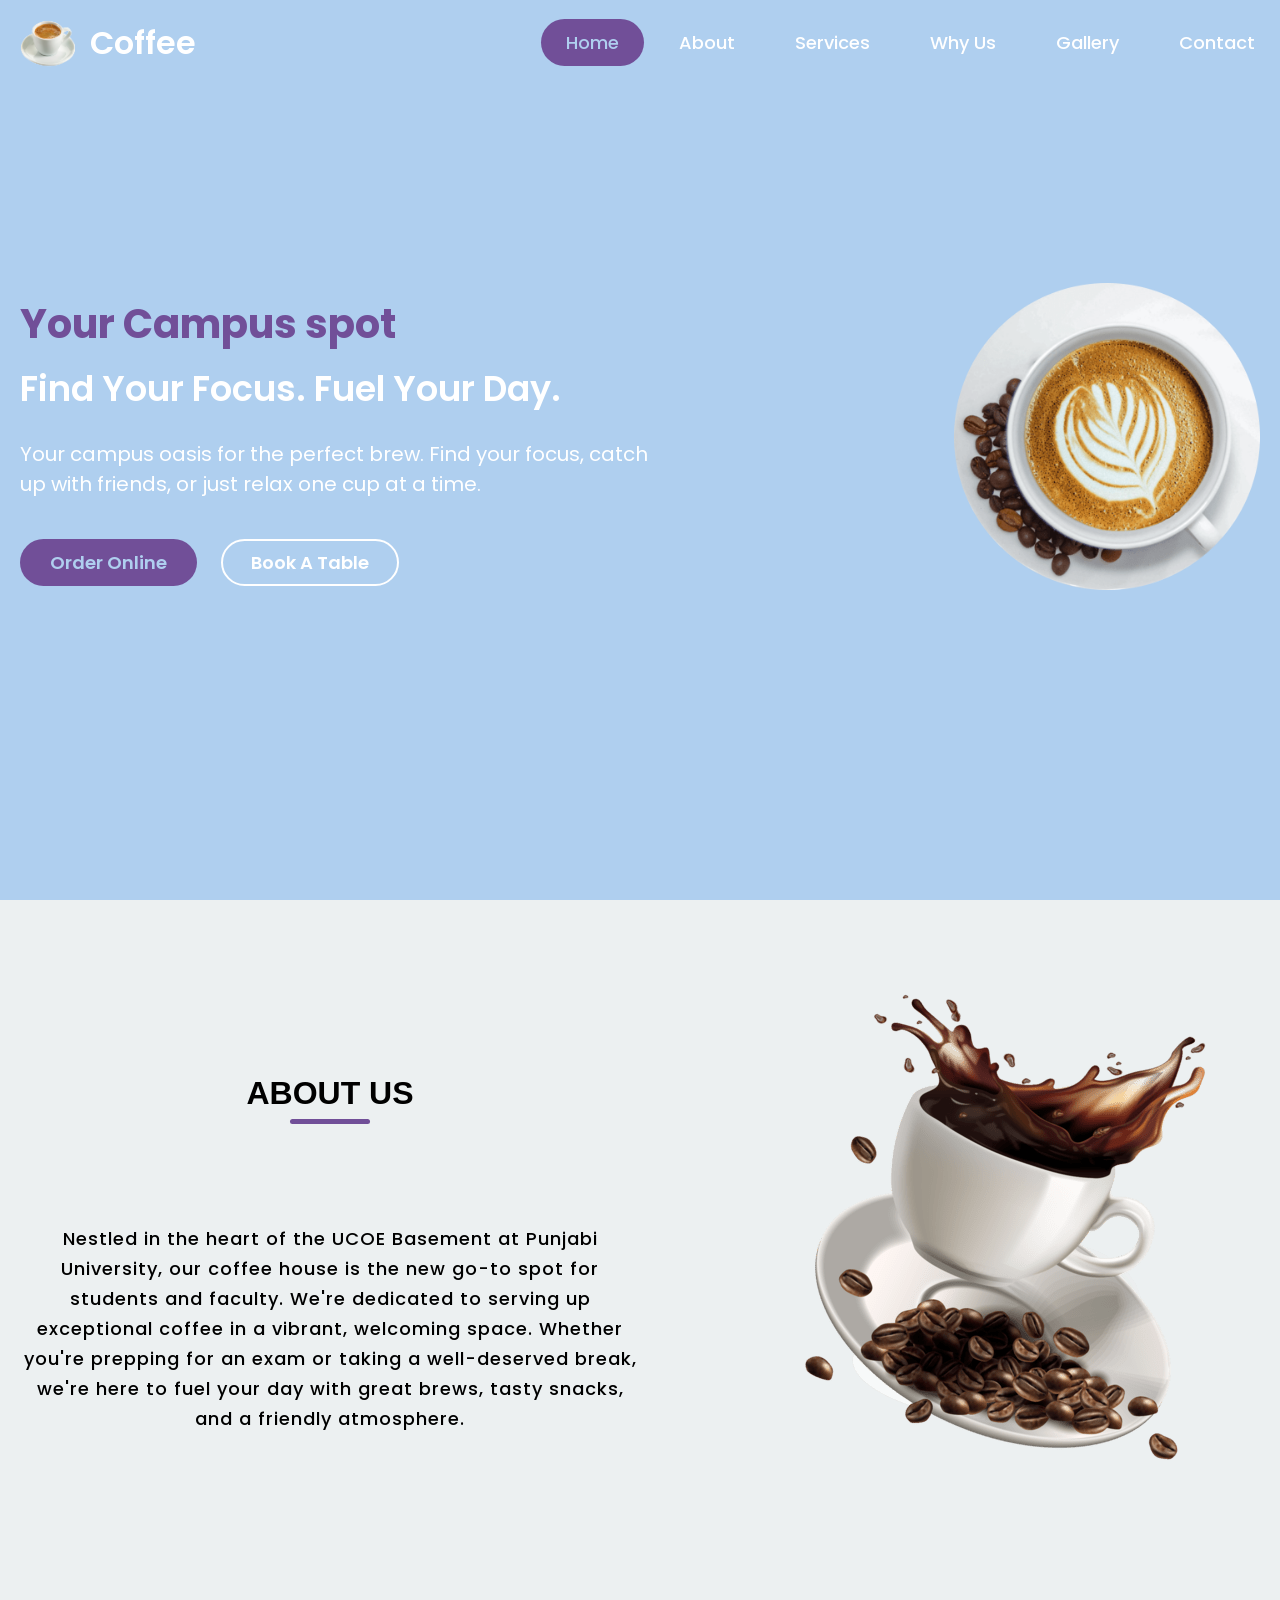
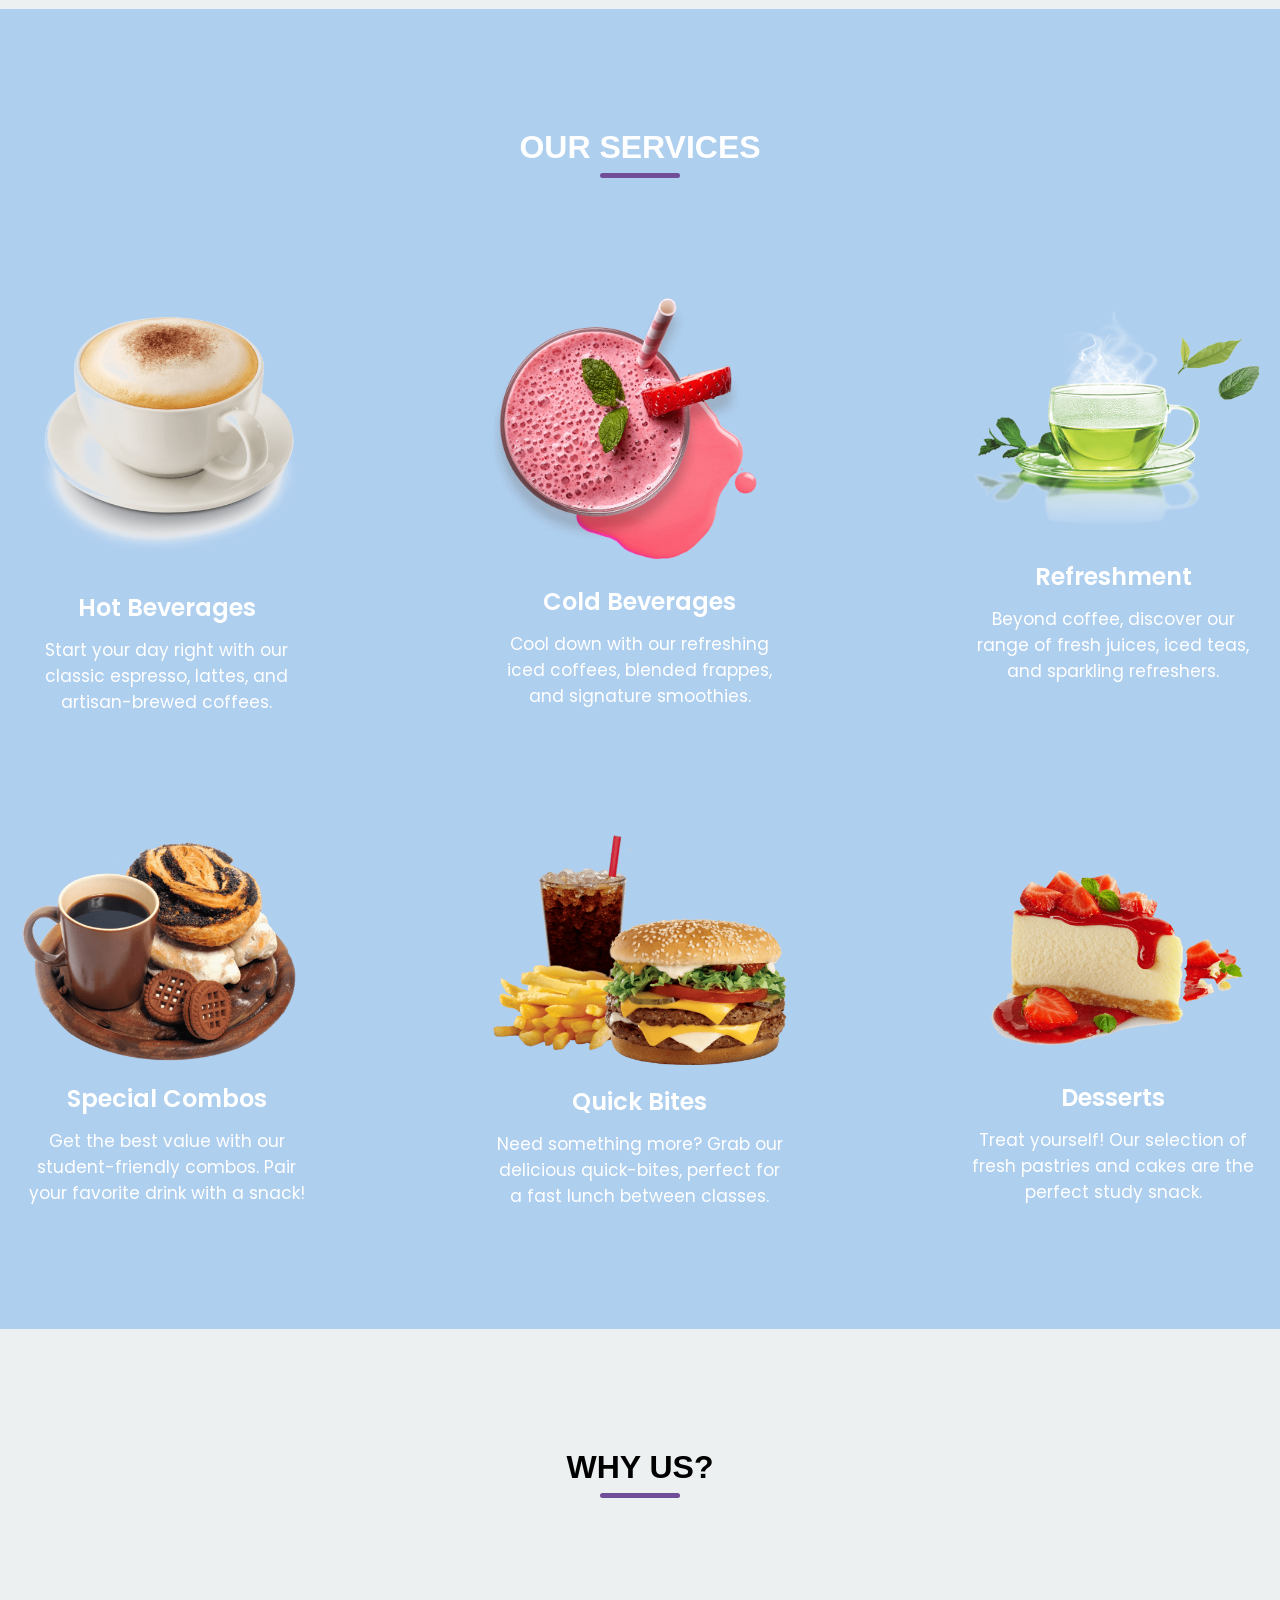
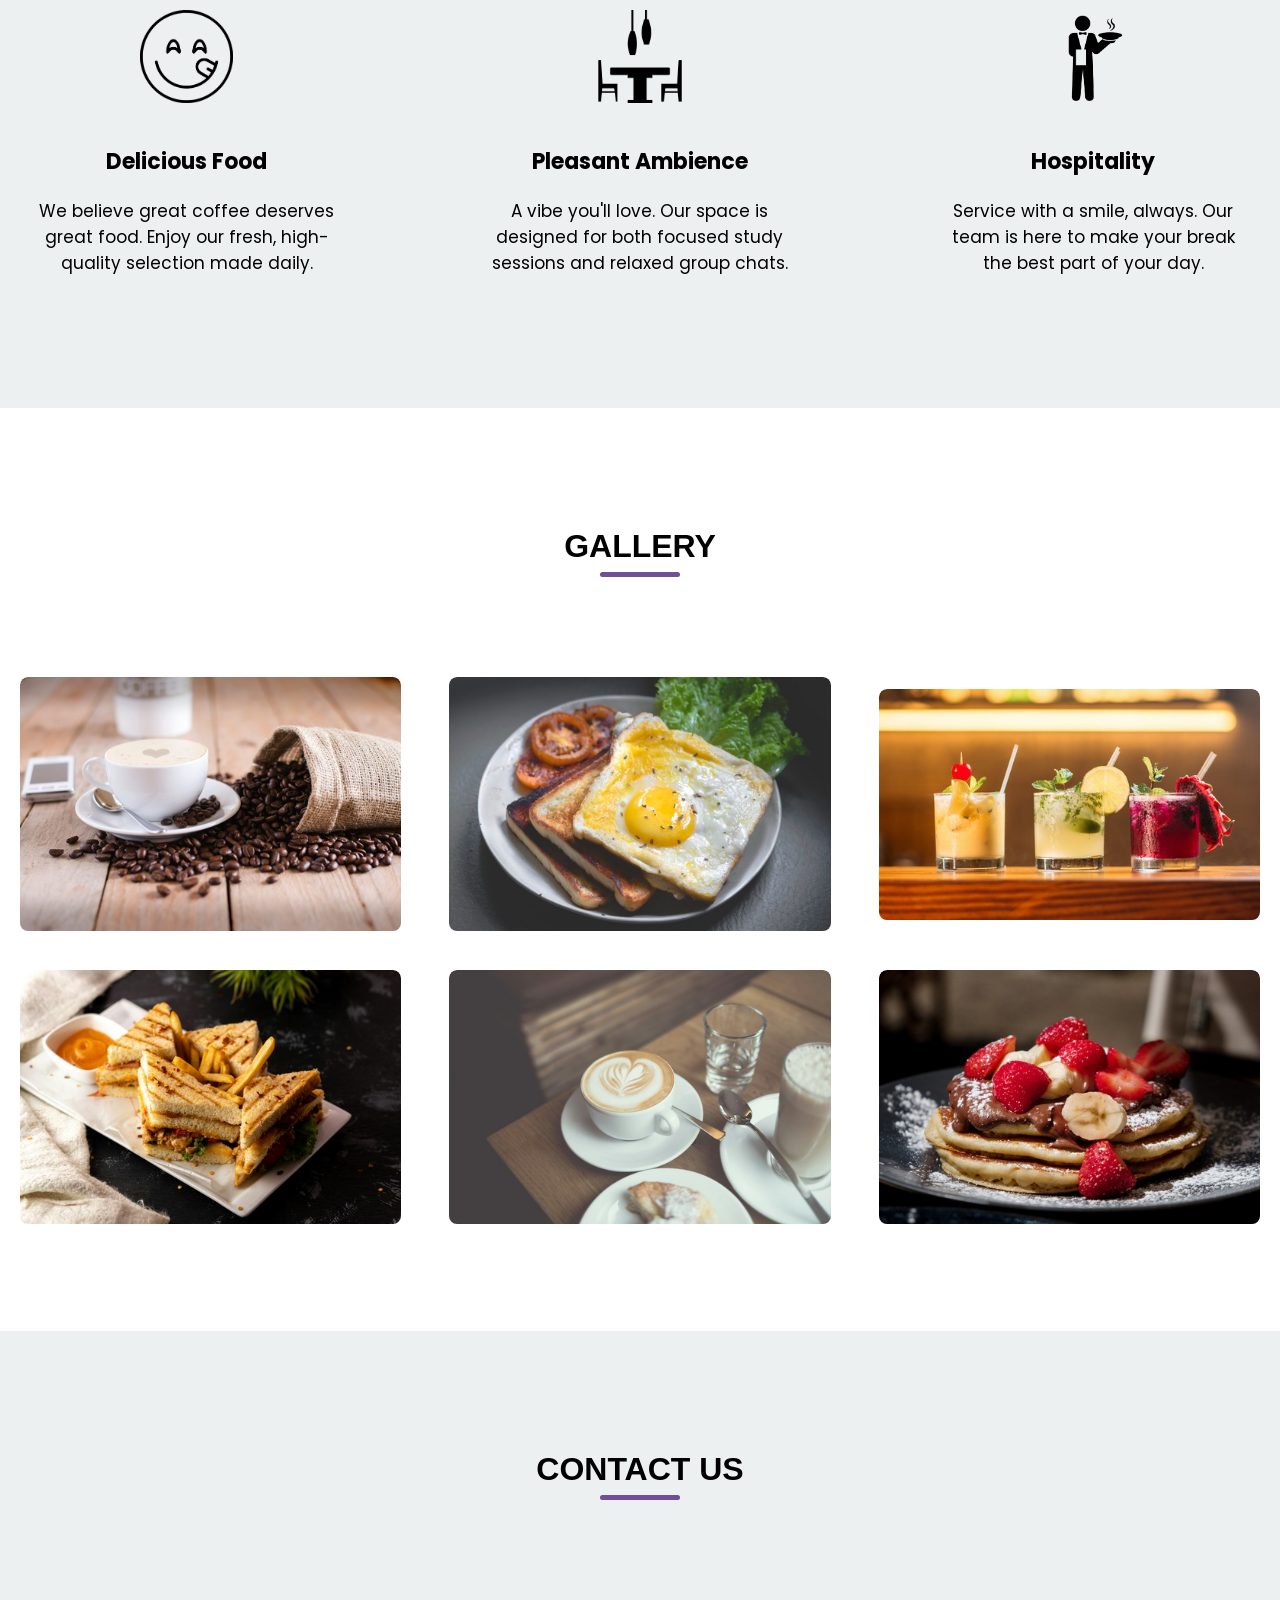
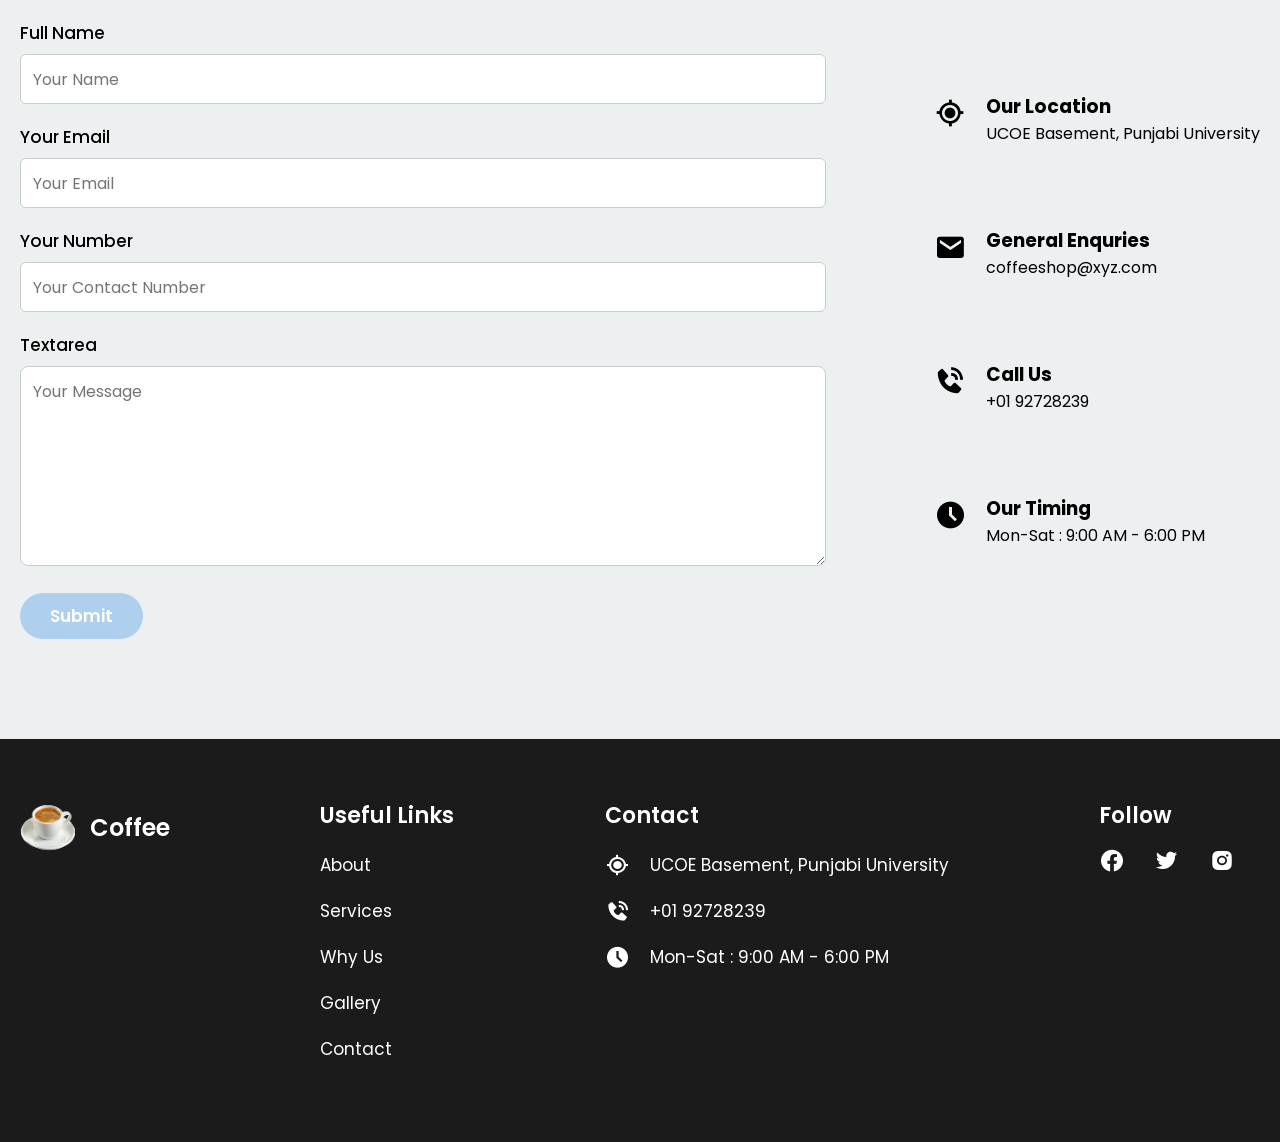
<file: index.html>
<!DOCTYPE html>
<html lang="en">
  <head>
    <meta charset="UTF-8" />
    <meta name="viewport" content="width=device-width, initial-scale=1.0" />
    <title>Campus Coffee Hub</title>
    
    <link rel="stylesheet" href="style.css" />

    <link
      href="https://unpkg.com/boxicons@2.1.4/css/boxicons.min.css"
      rel="stylesheet"
    />
  </head>
  <body>
    <header>
      <nav>
        <div class="nav_logo">
          <a href="#">
            <img src="images/coffee_logo.png" alt="Coffee Logo" />
            <h2>Coffee</h2>
          </a>
        </div>

        <label for="click">
          <i class="menu_btn bx bx-menu"></i>
          <i class="close_btn bx bx-x"></i>
        </label>

        <ul>
          <li><a href="#" class="active">Home</a></li>
          <li><a href="#about">About</a></li>
          <li><a href="#service">Services</a></li>
          <li><a href="#why">Why Us</a></li>
          <li><a href="#gallery">Gallery</a></li>
          <li><a href="#contact">Contact</a></li>
        </ul>
      </nav>
    </header>

    <section class="hero_section" id="home">
      <div class="section_container">
        <div class="hero_container">
          <div class="text_section">
            <h2>Your Campus spot</h2>
            <h3>Find Your Focus. Fuel Your Day.</h3>
            <p>
              Your campus oasis for the perfect brew. Find your focus, catch up
              with friends, or just relax one cup at a time.
            </p>

            <div class="hero_section_button">
              <button class="button">Order Online</button>
              <button class="button">Book A Table</button>
            </div>
          </div>

          <div class="image_section">
            <img src="images/cofffee_image.png" alt="Hero Coffee Cup" />
          </div>
        </div>
      </div>
    </section>

    <section class="about_us" id="about">
      <div class="section_container">
        <div class="about_container">
          <div class="text_section">
            <h2 class="section_title">About Us</h2>
            <p>
              Nestled in the heart of the UCOE Basement at Punjabi University,
              our coffee house is the new go-to spot for students and faculty.
              We're dedicated to serving up exceptional coffee in a vibrant,
              welcoming space. Whether you're prepping for an exam or taking a
              well-deserved break, we're here to fuel your day with great
              brews, tasty snacks, and a friendly atmosphere.
            </p>
          </div>

          <div class="image_section">
            <img src="images/about_coffee.png" alt="Coffee Splash" />
          </div>
        </div>
      </div>
    </section>

    <section class="services" id="service">
      <h2 class="section_title">Our Services</h2>
      <div class="section_container">
        <div class="service_container">
          <div class="services_items">
            <img src="images/hot_beverages.png" alt="Hot Beverages" />
            <div class="services_text">
              <h3>Hot Beverages</h3>
              <p>
                Start your day right with our classic espresso, lattes, and
                artisan-brewed coffees.
              </p>
            </div>
          </div>
          <div class="services_items">
            <img src="images/cold_beverages.png" alt="Cold Beverages" />
            <div class="services_text">
              <h3>Cold Beverages</h3>
              <p>
                Cool down with our refreshing iced coffees, blended frappes, and
                signature smoothies.
              </p>
            </div>
          </div>
          <div class="services_items">
            <img src="images/refreshment.png" alt="Refreshment" />
            <div class="services_text">
              <h3>Refreshment</h3>
              <p>
                Beyond coffee, discover our range of fresh juices, iced teas,
                and sparkling refreshers.
              </p>
            </div>
          </div>
          <div class="services_items">
            <img src="images/special_combos.png" alt="Special Combos" />
            <div class="services_text">
              <h3>Special Combos</h3>
              <p>
                Get the best value with our student-friendly combos. Pair your
                favorite drink with a snack!
              </p>
            </div>
          </div>
          <div class="services_items">
            <img
              src="images/burger_frenchFries.png"
              alt="Burger & French Fries"
            />
            <div class="services_text">
              <h3>Quick Bites</h3>
              <p>
                Need something more? Grab our delicious quick-bites, perfect
                for a fast lunch between classes.
              </p>
            </div>
          </div>
          <div class="services_items">
            <img src="images/dessert.png" alt="Desserts" />
            <div class="services_text">
              <h3>Desserts</h3>
              <p>
                Treat yourself! Our selection of fresh pastries and cakes are
                the perfect study snack.
              </p>
            </div>
          </div>
        </div>
      </div>
    </section>

    <section class="why_us" id="why">
      <h2 class="section_title">Why Us?</h2>
      <div class="section_container">
        <div class="why_container">
          <div class="why_items">
            <img src="images/delicious.png" alt="Delicious Icon" />
            <div class="why_us_text">
              <h3>Delicious Food</h3>
              <p>
                We believe great coffee deserves great food. Enjoy our fresh,
                high-quality selection made daily.
              </p>
            </div>
          </div>
          <div class="why_items">
            <img src="images/pleasant.png" alt="Pleasant Ambience Icon" />
            <div class="why_us_text">
              <h3>Pleasant Ambience</h3>
              <p>
                A vibe you'll love. Our space is designed for both focused
                study sessions and relaxed group chats.
              </p>
            </div>
          </div>
          <div class="why_items">
            <img src="images/hospitality.png" alt="Hospitality Icon" />
            <div class="why_us_text">
              <h3>Hospitality</h3>
              <p>
                Service with a smile, always. Our team is here to make your
                break the best part of your day.
              </p>
            </div>
          </div>
        </div>
      </div>
    </section>

    <section class="gallery" id="gallery">
      <h2 class="section_title">Gallery</h2>
      <div class="section_container">
        <div class="gallery_container">
          <div class="gallery_items">
            <img src="images/gallery_1.jpg" alt="Coffee cup and beans" />
          </div>
          <div class="gallery_items">
            <img src="images/gallery_2.jpg" alt="Interior of coffee shop" />
          </div>
          <div class="gallery_items">
            <img src="images/gallery_3.jpg" alt="Latte art" />
          </div>
          <div class="gallery_items">
            <img src="images/gallery_4.jpg" alt="Coffee pastries" />
          </div>
          <div class="gallery_items">
            <img src="images/gallery_5.jpg" alt="People enjoying coffee" />
          </div>
          <div class="gallery_items">
            <img src="images/gallery_6.jpg" alt="Barista making coffee" />
          </div>
        </div>
      </div>
    </section>

    <section class="contact" id="contact">
      <h2 class="section_title">Contact Us</h2>
      <div class="section_container">
        <div class="contact_container">
          <div class="contact_form">
            <form action="#">
              <div class="field">
                <label for="Name">Full Name</label>
                <input type="text" id="Name" placeholder="Your Name" required />
              </div>
              <div class="field">
                <label for="email">Your Email</label>
                <input
                  type="text"
                  id="email"
                  placeholder="Your Email"
                  required
                />
              </div>
              <div class="field">
                <label for="number">Your Number</label>
                <input
                  type="number"
                  id="number"
                  placeholder="Your Contact Number"
                  required
                />
              </div>
              <div class="field">
                <label for="textarea">Textarea</label>
                <textarea
                  name="textarea"
                  id="textarea"
                  placeholder="Your Message"
                ></textarea>
              </div>

              <button class="button" id="submit">Submit</button>
            </form>
          </div>

          <div class="contact_text">
            <div class="contact_items">
              <i class="bx bx-current-location"></i>
              <div class="contact_details">
                <h3>Our Location</h3>
                <p>UCOE Basement, Punjabi University</p>
              </div>
            </div>
            <div class="contact_items">
              <i class="bx bxs-envelope"></i>
              <div class="contact_details">
                <h3>General Enquries</h3>
                <p>coffeeshop@xyz.com</p>
              </div>
            </div>
            <div class="contact_items">
              <i class="bx bxs-phone-call"></i>
              <div class="contact_details">
                <h3>Call Us</h3>
                <p>+01 92728239</p>
              </div>
            </div>
            <div class="contact_items">
              <i class="bx bxs-time-five"></i>
              <div class="contact_details">
                <h3>Our Timing</h3>
                <p>Mon-Sat : 9:00 AM - 6:00 PM</p>
              </div>
            </div>
          </div>
        </div>
      </div>
    </section>

    <footer>
      <div class="section_container">
        <div class="footer_section">
          <div class="footer_logo">
            <a href="index.html">
              <img src="images/coffee_logo.png" alt="Coffee Logo" />
              <h2>Coffee</h2>
            </a>
          </div>

          <div class="useful_links">
            <h3>Useful Links</h3>
            <ul>
              <li><a href="#about">About</a></li>
              <li><a href="#service">Services</a></li>
              <li><a href="#why">Why Us</a></li>
              <li><a href="#gallery">Gallery</a></li>
              <li><a href="#contact">Contact</a></li>
            </ul>
          </div>

          <div class="contact_us">
            <h3>Contact</h3>
            <ul>
              <li>
                <i class="bx bx-current-location"></i>
                <span>UCOE Basement, Punjabi University</span>
              </li>
              <li>
                <i class="bx bxs-phone-call"></i> <span>+01 92728239</span>
              </li>
              <li>
                <i class="bx bxs-time-five"></i>
                <span>Mon-Sat : 9:00 AM - 6:00 PM</span>
              </li>
            </ul>
          </div>

          <div class="follow_us">
            <h3>Follow</h3>
            <i class="bx bxl-facebook-circle"></i>
            <i class="bx bxl-twitter"></i>
            <i class="bx bxl-instagram-alt"></i>
          </div>
        </div>
      </div>
    </footer>

    <script src="script.js"></script>
  </body>
</html>
</file>
<file: style.css>
/* Importing Google font - Poppins */
@import url("https://fonts.googleapis.com/css2?family=Poppins:wght@400;500;600;700&display=swap");

* {
  margin: 0;
  padding: 0;
  box-sizing: border-box;
  font-family: "Poppins", sans-serif;
}

/* Defining Custome Variables */
:root {
  /* Colors - NEW PALETTE */
  --primary-color: #afcfef; /* Deep Navy/Charcoal */
  --secondary-color: #714f98; /* Warm Orange */
  --dark-color: #afcfef; /* Bluer Dark Gray */
  --white-color: #fff;
  --light-gray-color: #ecf0f1; /* Light Off-White */

  /* Site Max-Width */
  --site-max-width: 1300px;
}

html {
  scroll-behavior: smooth;
}

body {
  background-color: var(--white-color);
}

/* Setting for the whole website */
a {
  text-decoration: none;
}

ul {
  list-style: none;
}

.section_container {
  margin: 0 auto;
  max-width: var(--site-max-width);
}

.section_title {
  text-align: center;
  padding: 60px 0 100px;
  font-size: 32px;
  font-family: "Righteous", sans-serif;
  text-transform: uppercase;
}

.section_title::after {
  content: "";
  width: 80px;
  background: var(--secondary-color);
  height: 5px;
  display: block;
  margin: 7px auto 0;
  border-radius: 8px;
}

/* Styling for the header section */
header {
  position: fixed;
  top: 0;
  width: 100%;
  z-index: 1;
  background: var(--primary-color);
}

nav {
  display: flex;
  padding: 15px 0 15px 20px;
  justify-content: space-between;
  align-items: center;
  margin: 0 auto;
  max-width: var(--site-max-width);
}

nav .nav_logo a {
  display: flex;
  gap: 15px;
  align-items: center;
}

nav .nav_logo a img {
  max-width: 55px;
}

nav .nav_logo h2 {
  color: var(--white-color);
  font-weight: 600;
  font-size: 32px;
}

nav ul {
  display: flex;
  gap: 10px;
}

nav ul li a {
  display: block;
  padding: 10px 25px;
  font-size: 18px;
  font-weight: 500;
  color: var(--white-color);
  border-radius: 30px;
  transition: all 0.2s ease;
}

nav ul li a:hover {
  color: var(--primary-color);
  background-color: var(--secondary-color);
}

/* This is the new rule for the active scrollspy link */
nav ul li a.active {
  color: var(--primary-color);
  background-color: var(--secondary-color);
}

nav label {
  font-size: 32px;
  color: var(--white-color);
  cursor: pointer;
}

label .menu_btn,
label .close_btn {
  display: none;
}

/* Hero Section */
.hero_section {
  min-height: 100vh;
  background: var(--primary-color);
}

.hero_container {
  display: flex;
  gap: 20px;
  padding: 20px;
  align-items: center;
  padding-top: 85px;
  min-height: calc(100vh - 85px);
  justify-content: space-between;
}

.hero_container .text_section h2 {
  font-size: 40px;
  color: var(--secondary-color);
}

.hero_container .text_section h3 {
  font-size: 35px;
  font-weight: 600;
  color: var(--white-color);
  margin-top: 8px;
}

.hero_container .text_section p {
  font-size: 20px;
  font-weight: 400;
  color: var(--white-color);
  margin: 24px 0 40px;
  max-width: 70%;
}

.hero_container .hero_section_button {
  display: flex;
  gap: 24px;
}

.hero_container .hero_section_button .button {
  padding: 8px 28px;
  border: 2px solid transparent;
  outline: none;
  cursor: pointer;
  border-radius: 50px;
  background: var(--secondary-color);
  color: var(--primary-color);
  font-size: 18px;
  font-weight: 600;
  transition: all 0.4s ease;
}

.hero_container .hero_section_button .button:last-child {
  color: var(--white-color);
  border-color: var(--white-color);
  background: none;
}

.hero_container .hero_section_button .button:first-child:hover {
  color: var(--white-color);
  background: transparent;
  border-color: var(--white-color);
}

.hero_container .hero_section_button .button:last-child:hover {
  color: var(--primary-color);
  background: var(--secondary-color);
  border-color: var(--secondary-color);
}

.hero_container .image_section {
  max-width: 45%;
}

.hero_container .image_section img {
  width: 100%;
}

/* About Us Section */
.about_us {
  padding: 60px 20px 120px;
  background: var(--light-gray-color);
}

.about_container {
  display: flex;
  justify-content: space-between;
  gap: 20px;
  align-items: center;
}

.about_container .text_section {
  max-width: 50%;
}

.about_container .text_section p {
  font-size: 18px;
  font-weight: 500;
  letter-spacing: 1px;
  line-height: 30px;
  text-align: center;
}

.about_container .image_section {
  max-width: 45%;
}

.about_container .image_section img {
  width: 100%;
}

/* Services Section */
.services {
  background: var(--dark-color);
  color: var(--white-color);
  padding: 60px 20px 120px;
}

.services .service_container {
  display: flex;
  justify-content: space-between;
  gap: 120px;
  align-items: center;
  flex-wrap: wrap;
}

.section_container .services_items img {
  width: 100%;
}

.section_container .services_items {
  width: calc(100% / 3 - 120px);
}

.services_items .services_text {
  text-align: center;
}

.services_items .services_text h3 {
  margin: 12px 0;
  font-weight: 600;
  font-size: 24px;
}

.services_items .services_text p {
  font-size: 17px;
}

/* Why Us Section */
.why_us {
  background: var(--light-gray-color);
  padding: 60px 20px 120px;
}

.why_us .why_container {
  display: flex;
  justify-content: space-between;
  gap: 80px;
  align-items: center;
  flex-wrap: wrap;
}

.why_container .why_items img {
  width: 30%;
  margin-bottom: 10px;
}

.why_container .why_items {
  width: calc(100% / 3 - 80px);
  padding: 12px;
  display: flex;
  flex-direction: column;
  align-items: center;
  gap: 12px;
}

.why_items .why_us_text {
  text-align: center;
}

.why_items .why_us_text h3 {
  margin: 20px 0;
  font-size: 22px;
}

.why_items .why_us_text p {
  font-size: 17px;
}

/* Gallery Section */
.gallery {
  background: var(--white-color);
  padding: 60px 20px 100px;
}

.gallery .gallery_container {
  display: flex;
  justify-content: space-between;
  gap: 32px;
  align-items: center;
  flex-wrap: wrap;
}

.gallery_container .gallery_items {
  width: calc(100% / 3 - 32px);
  overflow: hidden;
  border-radius: 8px;
}

.gallery .gallery_container img {
  width: 100%;
  border-radius: 8px;
  transition: transform 0.4s ease;
}

.gallery_container .gallery_items:hover img {
  transform: scale(1.3);
}

/* Contact Section */
.contact {
  background: var(--light-gray-color);
  padding: 60px 20px 100px;
}

.contact_container {
  display: flex;
  gap: 50px;
  align-items: center;
  justify-content: space-between;
}

.contact_container .contact_form {
  max-width: 65%;
  width: 100%;
}

.contact_container .contact_form .field {
  margin: 20px 0;
}

.contact_container .contact_form .field label {
  display: block;
  font-size: 17px;
  font-weight: 500;
  margin-bottom: 8px;
}

.contact_container .contact_form .field input {
  width: 100%;
  height: 50px;
  padding: 0 12px;
  font-size: 16px;
  border-radius: 6px;
  border: 1px solid #ccc;
}

.contact_container .contact_form textarea {
  width: 100%;
  height: 200px;
  padding: 12px;
  font-size: 16px;
  border-radius: 8px;
  border: 1px solid #ccc;
  resize: vertical;
}

.contact_container .contact_form .button {
  padding: 8px 28px;
  border: 2px solid transparent;
  outline: none;
  cursor: pointer;
  border-radius: 50px;
  background: var(--primary-color);
  color: var(--white-color);
  font-size: 17px;
  font-weight: 600;
  transition: all 0.4s ease;
}

.contact_container .contact_form .button:hover {
  color: var(--primary-color);
  background: transparent;
  border-color: var(--primary-color);
}

.contact_text .contact_items {
  display: flex;
  gap: 20px;
  margin: 80px 0;
}

.contact_text .contact_items i {
  font-size: 32px;
  margin-top: 5px;
}

/* Footer Section */
footer {
  background: #1b1b1b;
  color: var(--white-color);
  padding: 60px 20px;
}

.footer_section {
  display: flex;
  justify-content: space-between;
}

.footer_section h3 {
  font-size: 22px;
  margin-bottom: 16px;
  font-weight: 600;
}

.footer_section .footer_logo a {
  display: flex;
  gap: 15px;
  align-items: center;
  color: var(--white-color);
}

.footer_section .footer_logo a img {
  max-width: 55px;
}

.footer_section .footer_logo a h2 {
  font-weight: 600;
}

.footer_section .useful_links ul li {
  margin: 20px 0;
}

.footer_section .useful_links ul li a {
  color: var(--white-color);
  font-size: 17px;
}

.footer_section .useful_links ul li a:hover {
  text-decoration: underline;
}

.footer_section .contact_us ul li {
  margin: 20px 0;
  display: flex;
  align-items: center;
  gap: 20px;
}

.footer_section .contact_us ul li i {
  font-size: 25px;
}

.footer_section .contact_us ul li span {
  font-size: 17px;
}

.footer_section .follow_us i {
  font-size: 26px;
  margin-right: 25px;
  cursor: pointer;
  transition: all 0.3s ease;
}

.footer_section .follow_us i:hover {
  color: var(--secondary-color);
}

/* Responsive Media Query code for max-width: 1024px */

@media screen and (max-width: 1024px) {
  nav {
    padding: 15px 20px;
  }

  label .menu_btn {
    display: block;
  }

  /* This rule now works with the JS .show-menu class */
  nav ul.show-menu {
    left: 0;
  }

  /* This rule hides the close button by default */
  label .close_btn {
    display: none;
  }

  /* This rule shows the close button when the menu is open */
  nav ul.show-menu ~ label .close_btn {
    display: block;
  }

  /* This rule hides the menu button when the menu is open */
  nav ul.show-menu ~ label .menu_btn {
    display: none;
  }

  nav ul {
    display: block;
    background: var(--white-color);
    position: absolute;
    top: 75px;
    left: -100%;
    overflow-y: auto;
    width: 100%;
    height: 100vh;
    text-align: center;
    transition: all 0.15s ease;
  }

  nav ul li {
    display: block;
    padding: 8px 12px;
    width: 48%;
    margin: 24px auto;
  }

  nav ul li a {
    color: var(--dark-color);
  }

  .hero_container {
    flex-direction: column-reverse;
    align-items: center;
    padding-bottom: 32px;
  }

  .hero_container .image_section {
    max-width: 100%;
    text-align: center;
  }

  .hero_container .image_section img {
    max-width: 90%;
    align-items: center;
  }

  .hero_container .text_section {
    max-width: 100%;
    text-align: center;
    display: flex;
    flex-direction: column;
    align-items: center;
  }

  .hero_container .text_section p {
    max-width: 100%;
  }

  .about_container {
    flex-direction: column;
  }

  .about_container .text_section {
    max-width: 100%;
  }

  .services .service_container {
    gap: 50px;
  }

  .section_container .services_items {
    width: calc(100% / 2 - 50px);
  }

  .why_us .why_container {
    gap: 50px;
  }

  .why_container .why_items {
    width: calc(100% / 2 - 50px);
  }

  .gallery .gallery_container {
    justify-content: center;
  }

  .gallery_container .gallery_items {
    width: calc(100% / 2 - 50px);
  }

  .contact_container {
    flex-direction: column-reverse;
  }

  .contact_text .contact_items {
    margin: 25px 0;
  }

  .contact_container .contact_form {
    max-width: 100%;
  }

  .footer_section {
    flex-direction: column;
    gap: 24px;
  }

  .footer_section .useful_links {
    text-align: start;
  }
}

/* Responsive Media Query code for max-width: 576px */
@media screen and (max-width: 576px) {
  .section_title {
    padding: 50px 0;
  }

  nav .nav_logo a img,
  .footer_section .footer_logo a img {
    max-width: 45px;
  }

  nav .nav_logo h2 {
    font-size: 30px;
  }

  .hero_container {
    justify-content: space-evenly;
  }

  .hero_container .text_section h2 {
    font-size: 30px;
  }

  .hero_container .text_section h3 {
    font-size: 26px;
  }

  .hero_container .image_section img {
    max-width: 80%;
  }

  .hero_container .text_section p {
    font-size: 17px;
  }

  .about_container .image_section {
    max-width: 70%;
  }

  .button {
    padding: 10px 20px !important;
    font-size: 15px !important;
  }

  .section_container .services_items,
  .why_container .why_items {
    width: 100%;
    text-align: center;
  }

  .gallery_container .gallery_items {
    flex-direction: column;
    width: 100%;
  }

  .services .service_container,
  .why_us .why_container {
    gap: 70px;
  }

  .section_container .services_items img {
    max-width: 80%;
  }
}
</file>
